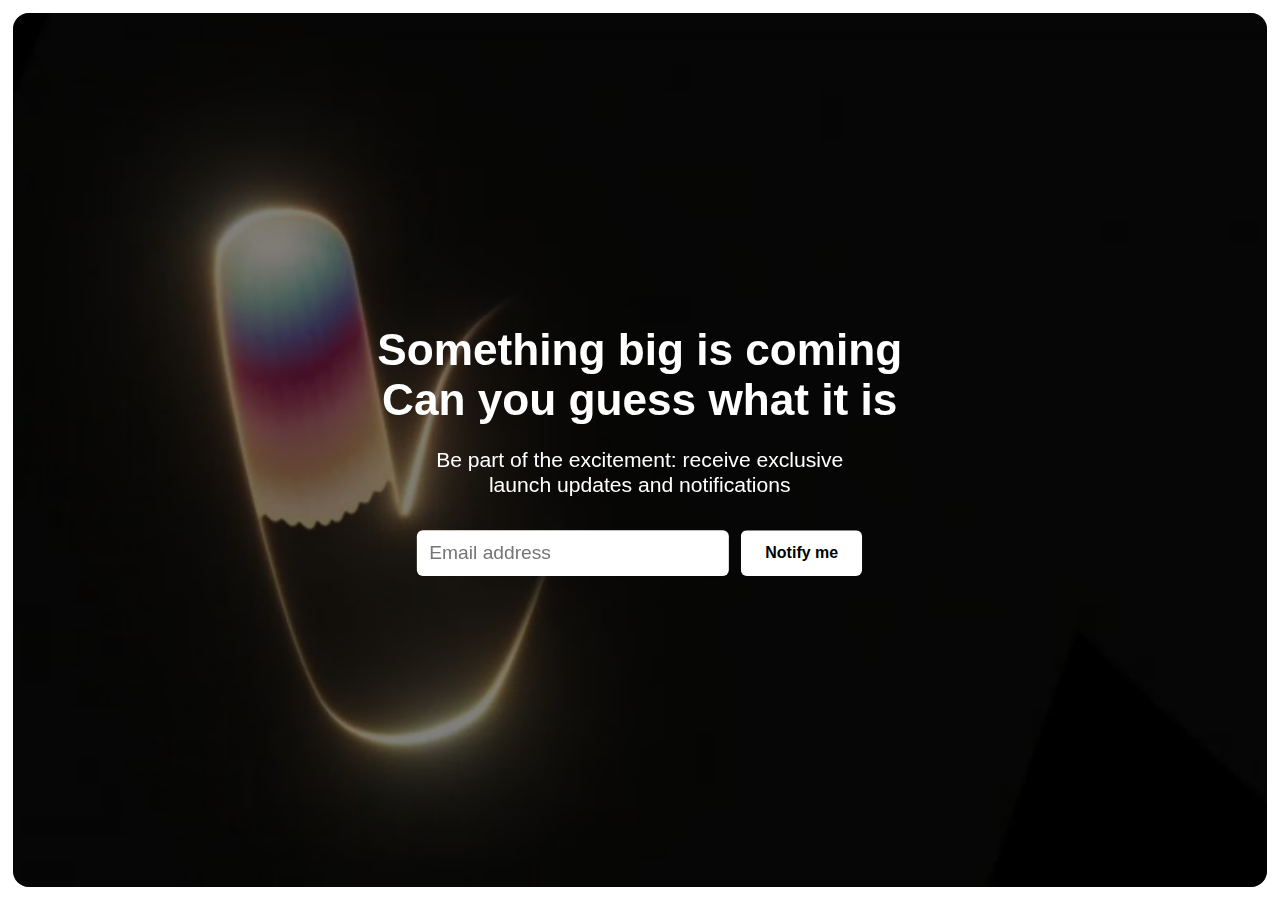
<file: The-W/index.html>
<!DOCTYPE html>
<html lang="en">
<head>
  <meta charset="UTF-8" />
  <meta name="viewport" content="width=device-width, initial-scale=1.0" />
  <title>Launch Page</title>
  <link rel="stylesheet" href="./main.css" />
</head>
<body>
  
    <div class="video-wrapper">
        <video class="background-video" autoplay muted loop playsinline>
          <source src="./assets/main_video.mp4" type="video/mp4">
          Your browser does not support the video tag.
        </video>
    
        <div class="overlay"></div>
    
        <div class="content">
          <h1>Something big is coming <br /> Can you guess what it is</h1>
          <p>Be part of the excitement: receive exclusive <br /> launch updates and notifications</p>
          <form id="notify-form">
            <input type="email" id="email" placeholder="Email address" required />
            <button type="submit">Notify me</button>
          </form>
        </div>
      </div>
      <script src="./main.js"></script>
</body>
</html>
</file>
<file: The-W/main.css>
* {
    margin: 0;
    padding: 0;
    box-sizing: border-box;
  }

  html, body {
    height: 100%;
    background: white;
    font-family: Arial, sans-serif;
  }

  .video-wrapper {
    position: absolute;
    top: 13px;
    left: 13px;
    right: 13px;
    bottom: 13px;
    border-radius: 16px;
    overflow: hidden;
    display: flex;
    align-items: center;
    justify-content: center;
  }

  .background-video {
    position: absolute;
    width: 100%;
    height: 100%;
    object-fit: cover;
    z-index: 1;
  }

  .overlay {
    position: absolute;
    width: 100%;
    height: 100%;
    background: rgba(0, 0, 0, 0.5);
    z-index: 5;
  }

  .content {
    scale: 1.2;
    color: white;
    text-align: center;
    padding: 20px;
    max-width: 90%;
    z-index: 10;
  }

  h1 {
    font-size: 2.3em;
    margin-bottom: 0.5em;
  }

  p {
    font-size: 1.1em;
    margin-bottom: 1.5em;
    max-width: 600px;
    margin: 0 auto 1.5em auto;
  }

  form {
    display: flex;
    flex-wrap: wrap;
    justify-content: center;
    gap: 10px;
  }

  input[type="email"] {
    padding: 10px;
    width: 260px;
    border: none;
    border-radius: 5px;
    font-size: 1em;
  }

  button {
    padding: 10px 20px;
    border: none;
    border-radius: 5px;
    background-color: white;
    color: black;
    font-weight: bold;
    cursor: pointer;
  }

  button:hover {
    background-color: #ddd;
  }
</file>
